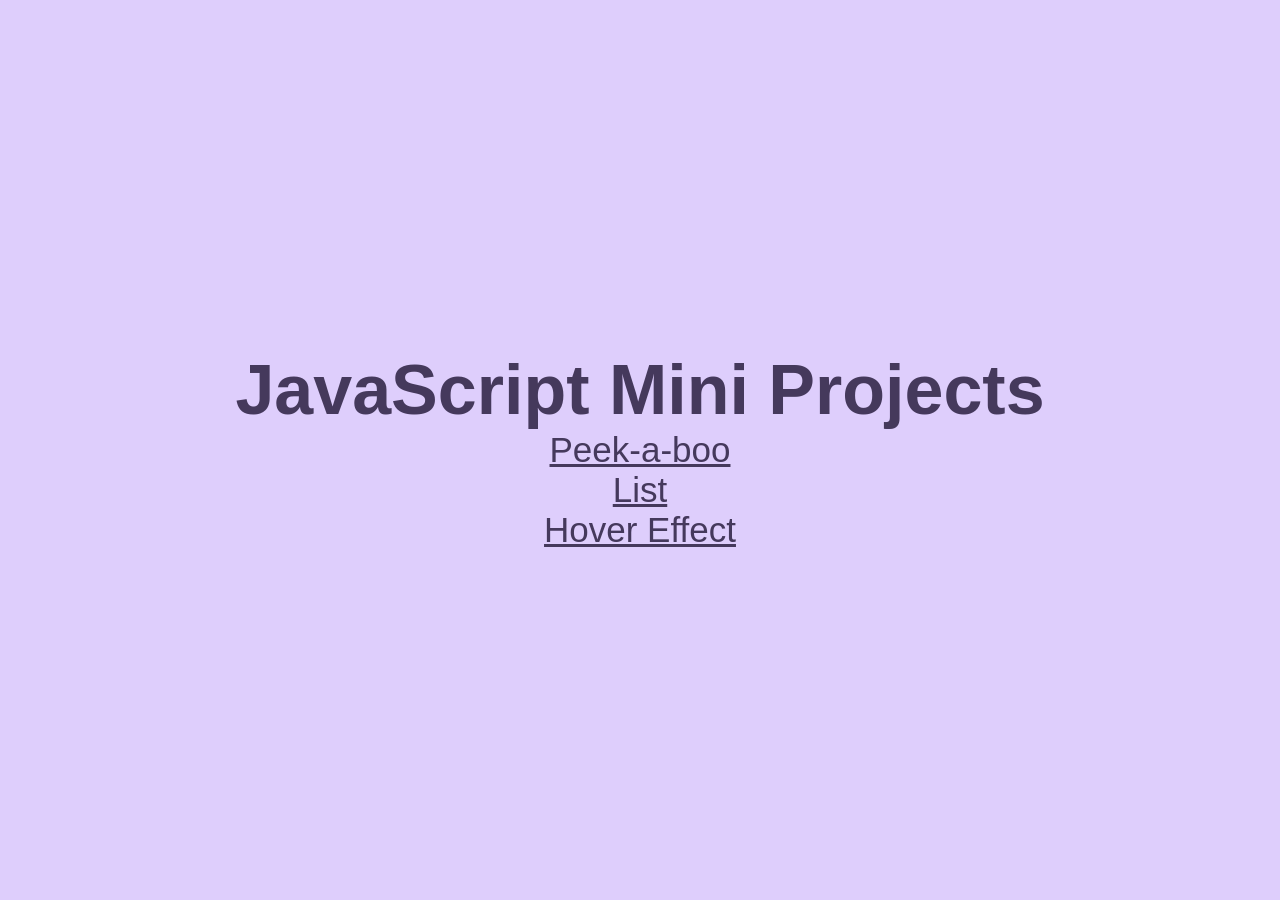
<file: index.html>
<!DOCTYPE html>
<html lang="en">
<head>
    <meta charset="UTF-8">
    <meta name="viewport" content="width=device-width, initial-scale=1.0">
    <title>JS Project</title>
    <link rel="stylesheet" href="style1.css">
</head>
<body>
    <h1>JavaScript Mini Projects</h1>
    <a href="Project_1">Peek-a-boo</a>
    <a href="Project_2">List</a>
    <a href="Project_3">Hover Effect</a>
</body>
</html>
</file>
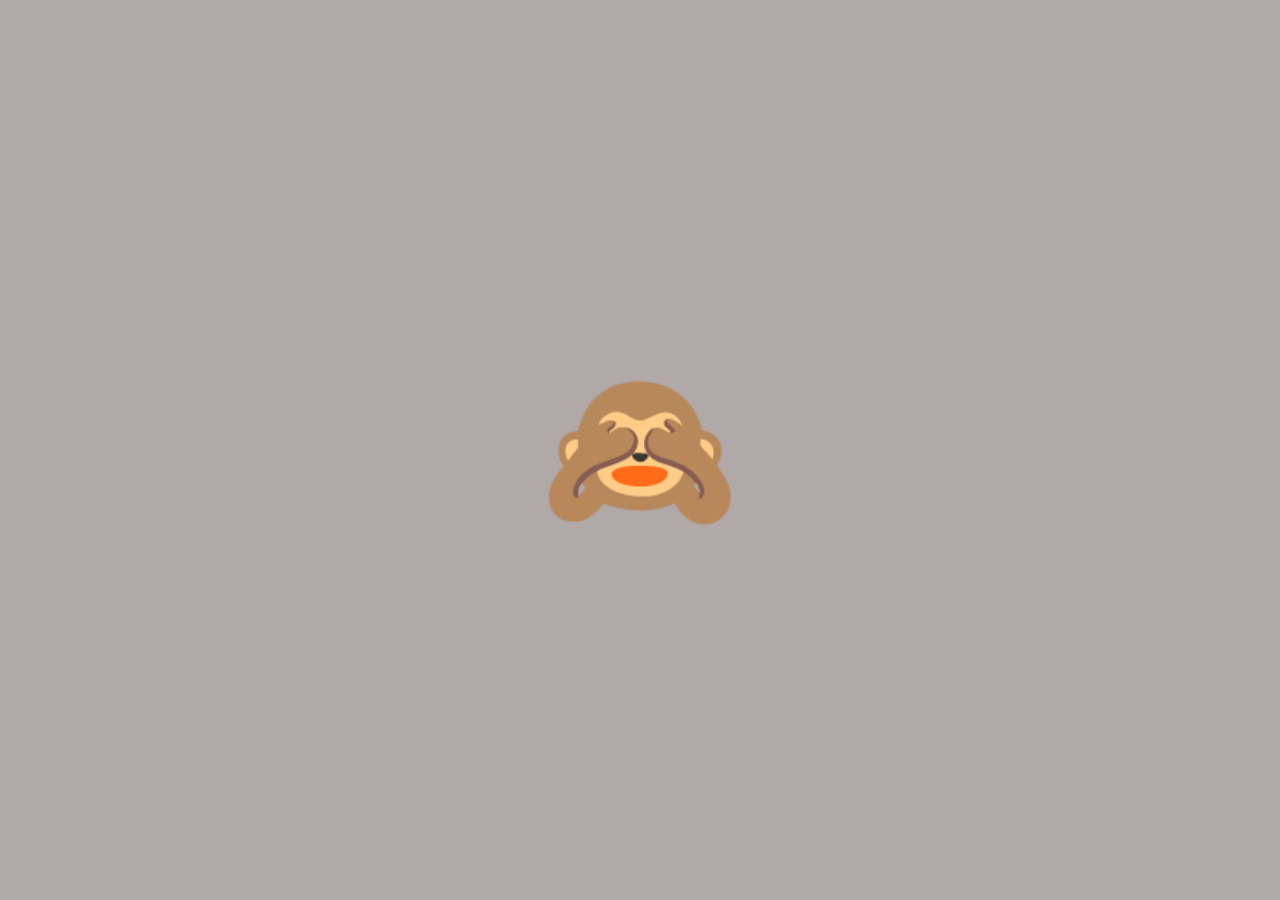
<file: Project_1/index.html>
<!DOCTYPE html>
<html>
    <head>
        <meta charset="utf-8">
        <meta http-equiv="X-UA-Compatible" content="IE=edge">
        <title>Project 1</title>
        <meta name="description" content="">
        <meta name="viewport" content="width=device-width, initial-scale=1">
        <link rel="stylesheet" href="style.css">
    </head>
    <body>
        <div class="emoji closed active">🙈</div>
        <div class="emoji open">🙉</div>
        <script src="app.js"></script>
    </body>
</html>
</file>
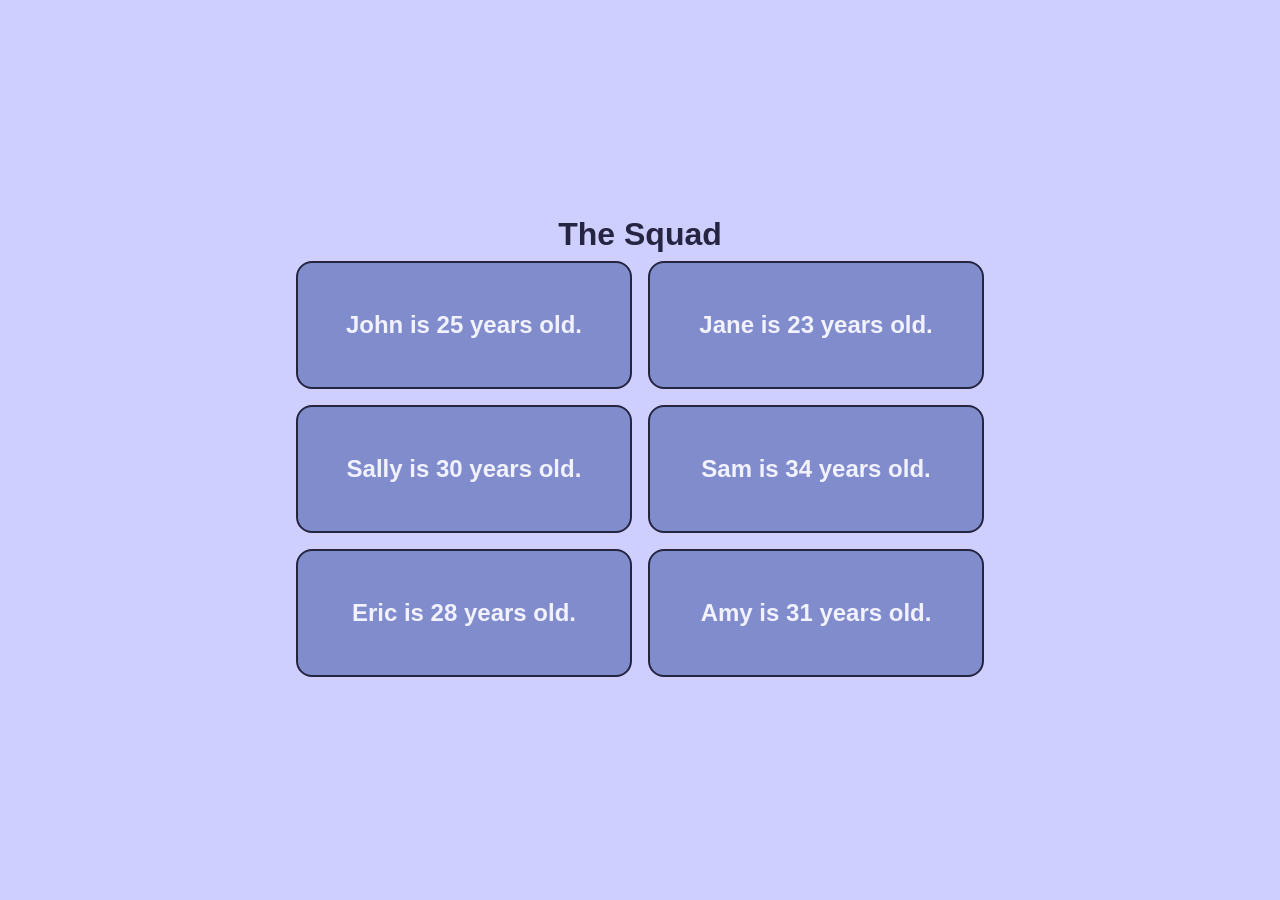
<file: Project_2/index.html>
<!DOCTYPE html>
<html lang="en">
<head>
    <meta charset="UTF-8">
    <meta name="viewport" content="width=device-width, initial-scale=1.0">
    <link rel="stylesheet" href="style.css">
    <title>Project 2</title>
</head>
<body>
    <H1> The Squad </H1>
    <div id="info">sfdasdfra</div>
    <script src="app.js"></script>
</body>
</html>
</file>
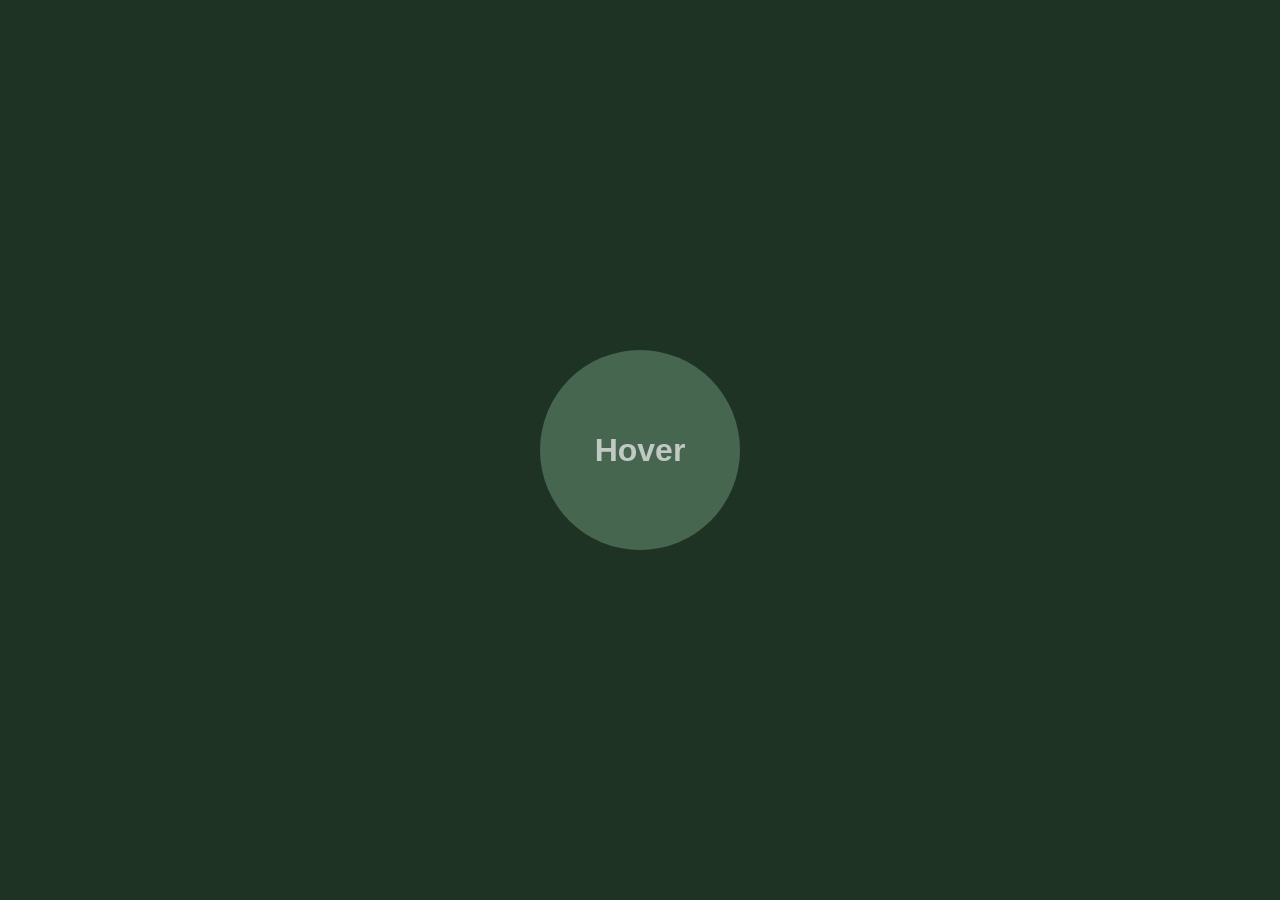
<file: Project_3/index.html>
<!DOCTYPE html>
<html lang="en">
<head>
    <meta charset="UTF-8">
    <meta name="viewport" content="width=device-width, initial-scale=1.0">
    <title>Project 3</title>
    <link rel="stylesheet" href="style.css">
</head>
<body>
    <div id="circle">Hover</div>
    <script src= "app.js"></script>
</body>
</html>
</file>
<file: style1.css>
* {
    margin: 0;
    padding: 0;
    box-sizing: border-box;
    font-family: 'Poppins', sans-serif;
}

body {
    display: flex;
    flex-direction: column;
    justify-content: center;
    align-items: center;
    height: 100vh;
    background-color: #decefc;
    font-size: 35px;
    color: #45395c;
}

a:link {
    color: #45395c;
    text-decoration: underline;
}

a:visited {
    color: #734eb8;
}

a:hover {
    color: #45395c;
}

a:active {
    color: #ba95ff;
}
</file>
<file: Project_1/style.css>
* {
    box-sizing: border-box; 
    margin: 0;
    padding: 0;
}
body {
    display: flex;
    flex-direction: column;
    justify-content: center;
    align-items: center;
    height: 100vh;
    background-color: #b1a8a8;
}

.emoji {
    font-size: 10rem;
    cursor: pointer;
    user-select: none;
}

.closed {
    display: none;
}

.open {
    display: none;
}
.active {
    display: block;
}
</file>
<file: Project_2/style.css>
* {
    box-sizing: border-box; 
    margin: 0;
    padding: 0;
    font-family: 'trebuchet ms', 'lucida sans unicode', 'lucida grande', 'lucida sans', arial, sans-serif;
}

body {
    display: flex;
    flex-direction: column;
    justify-content: center;
    align-items: center;
    height: 100vh;
    background-color: #cfcfff;
    color: #252542;
}

#info {
    display: grid;  
    grid-template-columns: 1fr 1fr;
}

#info div {
    padding: 3rem;
    background-color: #818ccc;
    margin: .5rem;
    border-radius: 1rem;
    color: #f2f2ff;
    font-size: 1.5rem;
    text-align: center;
    font-weight: bold;
    border: 2px solid #252542;
}
</file>
<file: Project_3/style.css>
* {
    box-sizing: border-box;
    margin: 0;
    padding: 0;
    font-family: 'trebuchet ms', 'lucida sans unicode', 'lucida grande', 'lucida sans', arial, sans-serif;
}

body {
    display: flex;  
    flex-direction: column;
    justify-content: center;
    align-items: center;
    height: 100vh;
    background-color: #1f3325;
}

#circle {
    display: flex;
    justify-content: center;
    align-items: center;
    height: 200px;
    width: 200px;
    background-color: #466650;
    border-radius: 100px;
    font-size: 2rem;
    font-weight: bold;
    color: #c1c9c3;
    cursor: pointer;
    transition: cubic-bezier(0.075, 0.82, 0.165, 1) 3s;
}

.hover {
    transform: scale(2);
}
</file>
